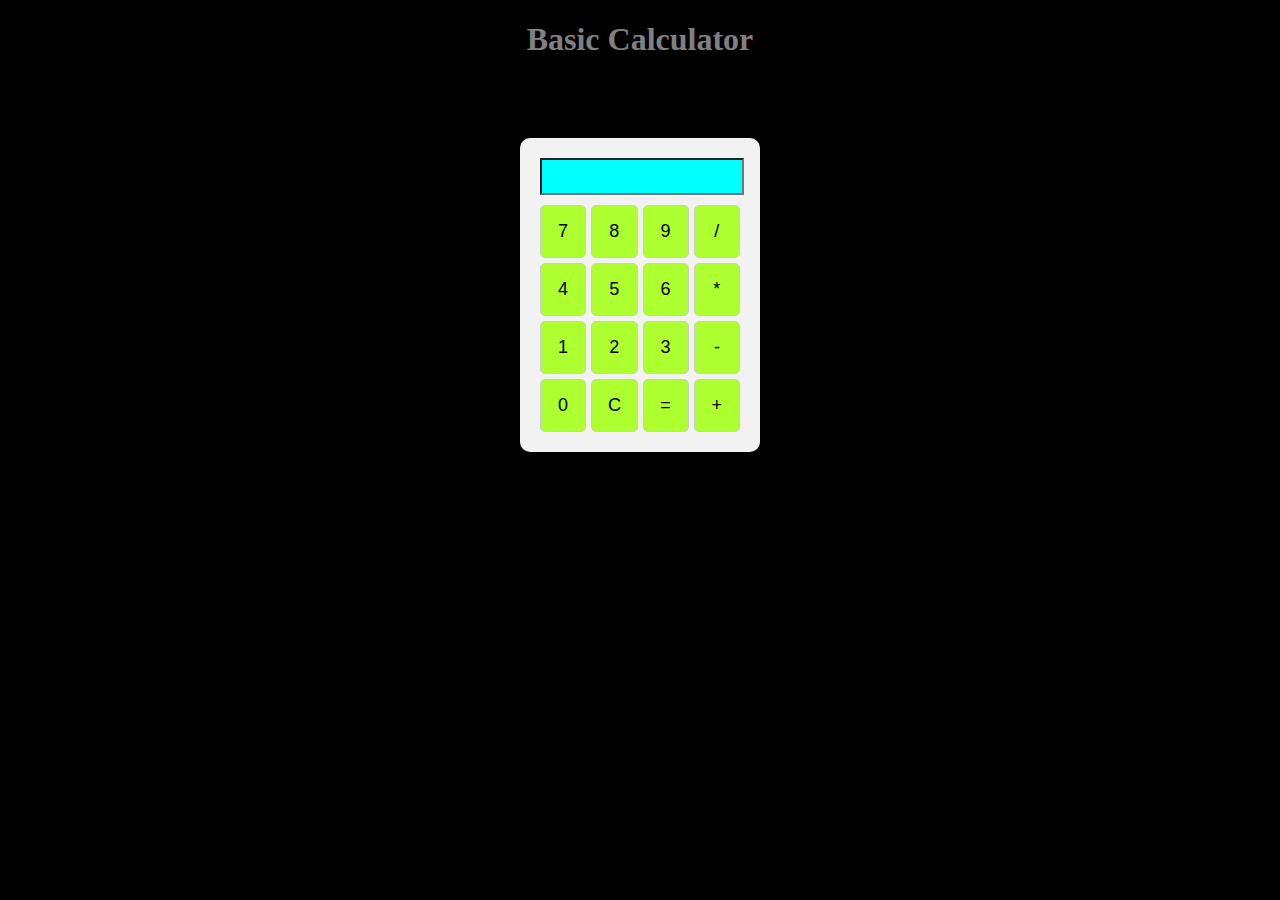
<file: basic-calculator/index.html>
<!DOCTYPE html>
<html lang="en">
<head>
  <meta charset="UTF-8">
  <meta name="viewport" content="width=device-width, initial-scale=1.0">
  <title>Basic Calculator</title>
  <link rel="stylesheet" type="text/css" href="style.css">
</head>
<body style="background-color: black;">
  <h1 style="color: gray;">Basic Calculator</h1>
  <div class="calculator">
    <input type="text" class="display" name="display" readonly>
    <div class="keys">
      <button class="key">7</button>
      <button class="key">8</button>
      <button class="key">9</button>
      <button class="operator">/</button>
      <button class="key">4</button>
      <button class="key">5</button>
      <button class="key">6</button>
      <button class="operator">*</button>
      <button class="key">1</button>
      <button class="key">2</button>
      <button class="key">3</button>
      <button class="operator">-</button>
      <button class="key">0</button>
      <button class="clear">C</button>
      <button class="calculate">=</button>
      <button class="operator">+</button>
    </div>
  </div>
  <script type="text/javascript" src="script.js"></script>
</body>
</html>
</file>
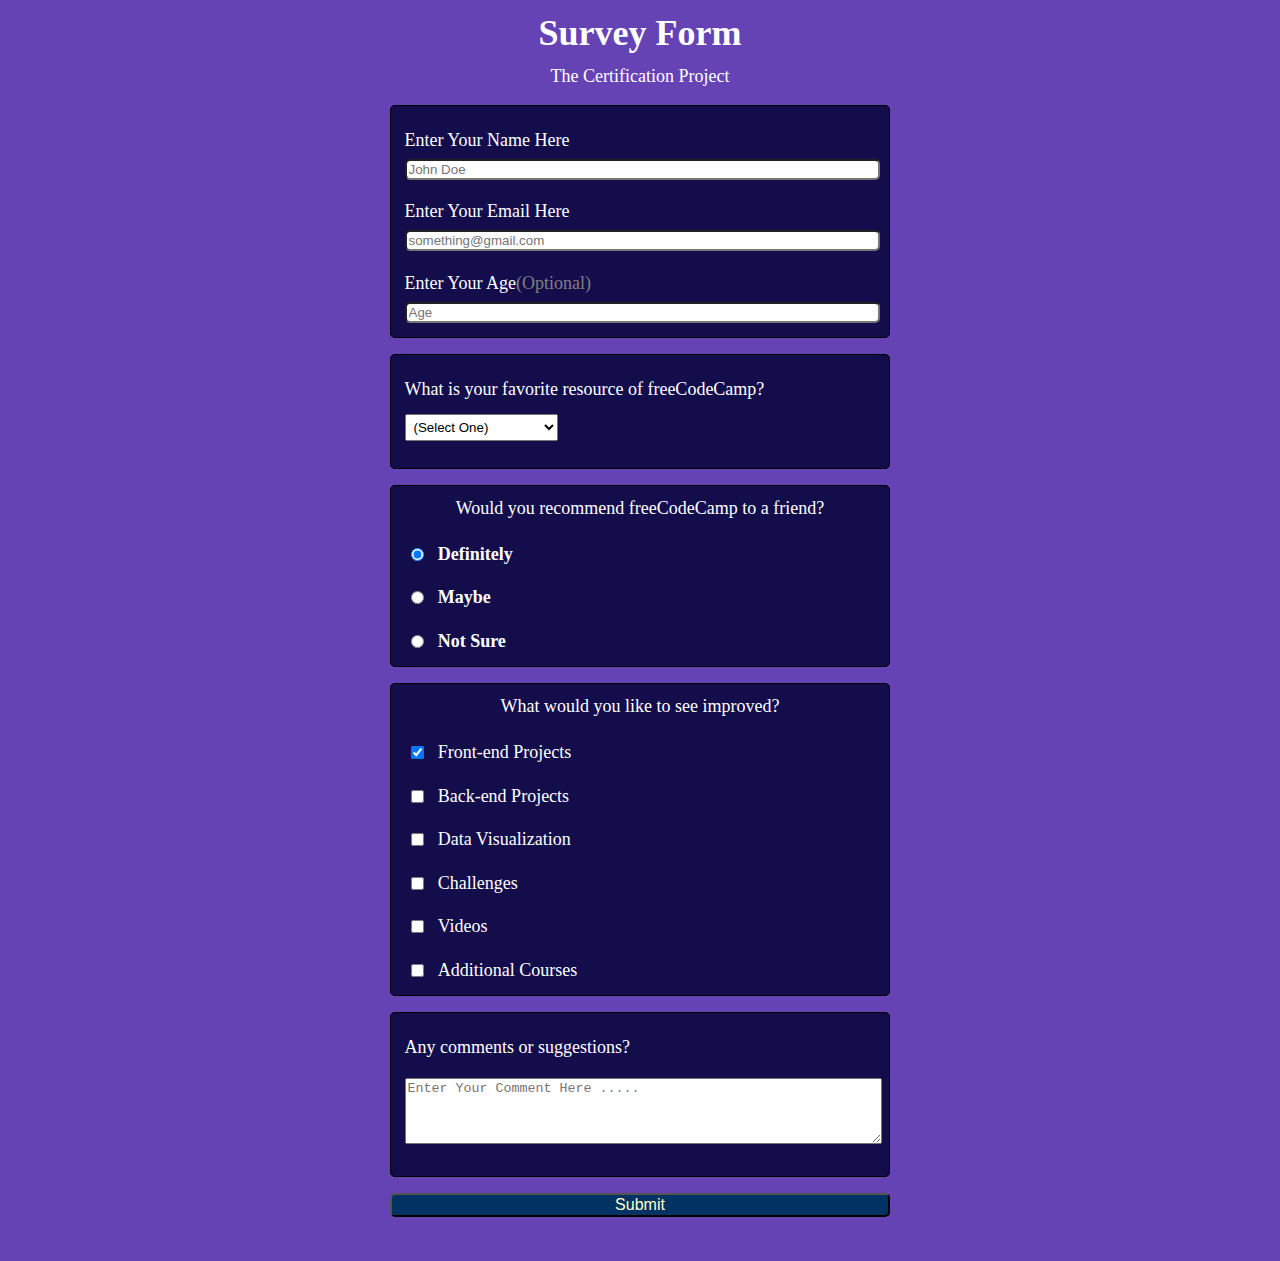
<file: fcc-survey-form/index.html>
<!DOCTYPE html>
<html lang="en">
<head>
	<meta charset="UTF-8">
	<meta name="viewport" content="width=device-width, initial-scale=1.0">
	<title>Survey Form</title>
  <link rel='stylesheet' type='text/css' href='styles.css'></link>
</head>
<body>
  <h1 id='title'>Survey Form</h1>
  <p id='description'>The Certification Project</p>
  <form id='survey-form'>
    <fieldset>
      <label for='name' id='name-label'>Enter Your Name Here<input id='name' type='text' placeholder='John Doe' required/></label>
      <label for='email' id='email-label'>Enter Your Email Here<input id='email' type='email' placeholder='something@gmail.com' required/></label>
      <label for='number' id='number-label'>Enter Your Age<span id='optional'>(Optional)</span><input type='number' id='number' min='13' max='100' placeholder='Age'/></label>
    </fieldset>
    <fieldset>
      <label>What is your favorite resource of freeCodeCamp?
        <select id='dropdown' required>
          <option value=''>(Select One)</option>
          <option value='1'>YouTube Lectures</option>
          <option value='2'>Blogs</option>
          <option value='3'>Certification Projects</option>
          <option value='4'>Poadcasts</option>
        </select>
      </label>
    </fieldset>
    <fieldset>
      <p>Would you recommend freeCodeCamp to a friend?</p>
      <label for='Definitely'>
        <input id='Definitely' name='recommendation' value='definitely' type='radio' checked/>
        <b>Definitely</b>
      </label>
      <label for='Maybe'>
        <input id='Maybe' value='maybe' name='recommendation' type='radio' />
        <b>Maybe</b>
      </label>
      <label for='Not-Sure'>
        <input id='Not-Sure' value='unsure' name='recommendation' type='radio' />
        <b>Not Sure</b>
      </label>
    </fieldset>
    <fieldset>
      <p>What would you like to see improved?</p>
      <label class="container">
        <input name='improve' type="checkbox" checked value='frontend -projects'>
        <span class="checkmark">Front-end Projects</span>
      </label>
      <label class="container">
        <input name='improve' type="checkbox" value='backend-projects'>
        <span class="checkmark">Back-end Projects</span>
      </label>
      <label class="container">
        <input name='improve' type="checkbox" value='data-visualization'>
        <span class="checkmark">Data Visualization</span>
      </label>
      <label class="container">
        <input name='improve' type="checkbox" value='challenges'>
        <span class="checkmark">Challenges</span>
      </label>
      <label class="container">
        <input name='improve' type="checkbox" value='videos'>
        <span class="checkmark">Videos</span>
      </label>
      <label class="container">
        <input name='improve' type="checkbox" value='additional-courses'>
        <span class="checkmark">Additional Courses</span>
      </label>
    </fieldset>
    <fieldset>
      <label>Any comments or suggestions?</label>
      <textarea rows='4' cols='30' placeholder='Enter Your Comment Here .....'></textarea>
    </fieldset>
    <input type="submit" id='submit' value="Submit" />
  </form>	
</body>
</html>
</file>
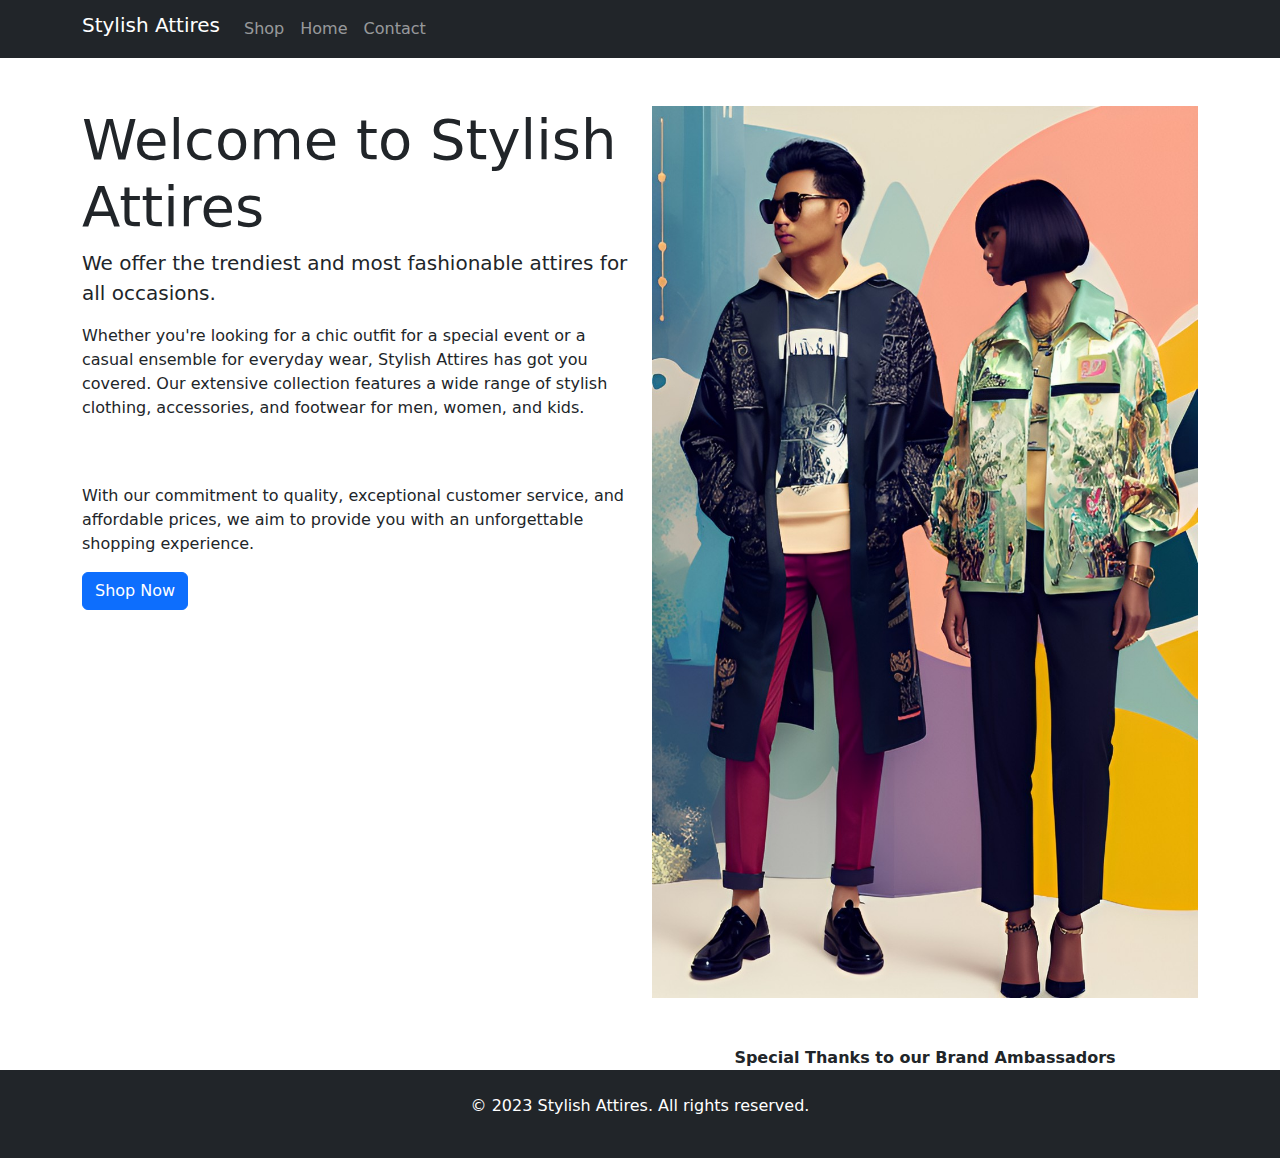
<file: homepage.html>
<!DOCTYPE html>
<html lang="en">

<head>
  <meta charset="UTF-8">
  <meta name="viewport" content="width=device-width, initial-scale=1.0">
  <title>Stylish Attires - Homepage</title>
  <!-- Bootstrap CSS -->
  <link href="https://cdn.jsdelivr.net/npm/bootstrap@5.3.0/dist/css/bootstrap.min.css" rel="stylesheet">
</head>

<body>
  <header>
    <nav class="navbar navbar-expand-lg navbar-dark bg-dark">
      <div class="container">
        <h2 class="navbar-brand" >Stylish Attires</h2>
        <button class="navbar-toggler" type="button" data-bs-toggle="collapse" data-bs-target="#navbarNav"
          aria-controls="navbarNav" aria-expanded="false" aria-label="Toggle navigation">
          <span class="navbar-toggler-icon"></span>
        </button>
        <div class="collapse navbar-collapse" id="navbarNav">
          <ul class="navbar-nav ml-auto">
            <li class="nav-item">
              <a class="nav-link" href="newebsite.html" target="_blank">Shop</a>
            </li>
            <li class="nav-item">
              <a class="nav-link" href="homepage.html">Home</a>
            </li>
            <li class="nav-item">
              <a class="nav-link" href="ContactPage.html" target="_blank">Contact</a>
            </li>
          </ul>
        </div>
      </div>
    </nav>
  </header>

  <main>
    <section class="py-5">
      <div class="container">
        <div class="row">
          <div class="col-lg-6">
            <h1 class="display-4">Welcome to Stylish Attires</h1>
            <p class="lead">We offer the trendiest and most fashionable attires for all occasions.</p>
            <p>Whether you're looking for a chic outfit for a special event or a casual ensemble for everyday wear,
              Stylish Attires has got you covered. Our extensive collection features a wide range of stylish clothing,
              accessories, and footwear for men, women, and kids.</p><br><br>
            <p>With our commitment to quality, exceptional customer service, and affordable prices, we aim to provide
              you with an unforgettable shopping experience.</p>
            <a href="newebsite.html" target="_blank" class="btn btn-primary">Shop Now</a>
          </div>
          <div class="col-lg-6">
            <img src="BetterLogo.jpg" alt="Stylish Attires" class="img-fluid">
          </div>
        </div>
      </div>
    </section>
    <div class="container text-center">
      <div class="row">
      <div class="col"></div>
      <div class="col">
        <b>Special Thanks to our Brand Ambassadors   </b>
      </div>
    </div>
  </div>
  </main>

  <footer class="bg-dark text-white py-4">
    <div class="container text-center">
      <p>&copy; 2023 Stylish Attires. All rights reserved.</p>
    </div>
  </footer>

  <!-- Bootstrap JS -->
  <script src="https://cdn.jsdelivr.net/npm/bootstrap@5.3.0/dist/js/bootstrap.bundle.min.js"></script>
</body>

</html>
</file>
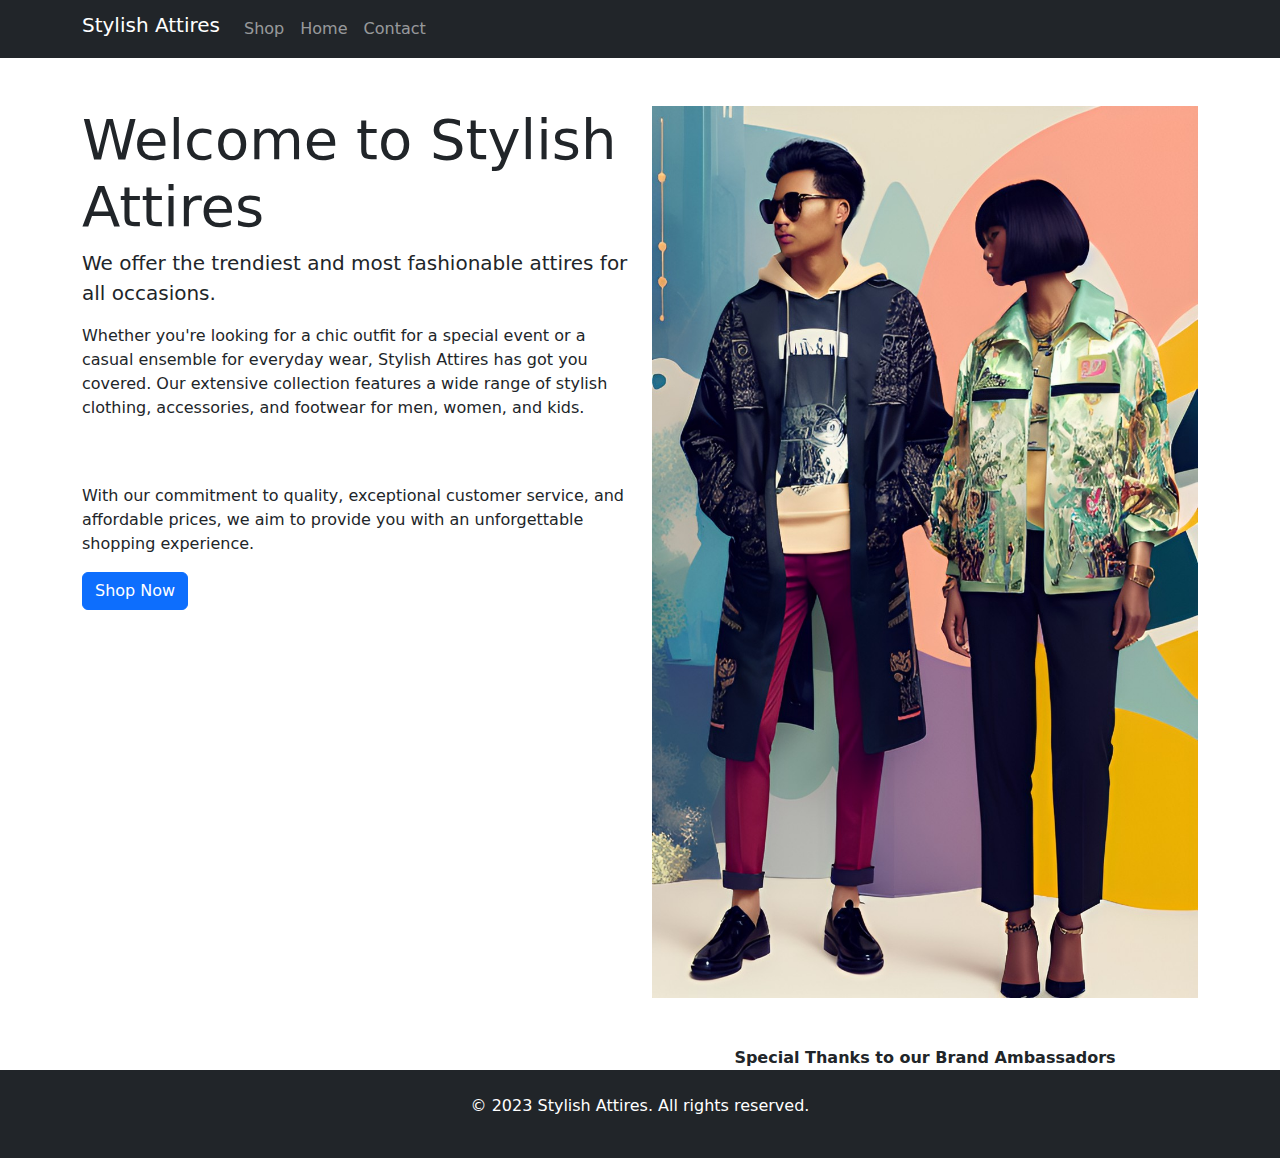
<file: shopping-website-layout/homepage.html>
<!DOCTYPE html>
<html lang="en">

<head>
  <meta charset="UTF-8">
  <meta name="viewport" content="width=device-width, initial-scale=1.0">
  <title>Stylish Attires - Homepage</title>
  <!-- Bootstrap CSS -->
  <link href="https://cdn.jsdelivr.net/npm/bootstrap@5.3.0/dist/css/bootstrap.min.css" rel="stylesheet">
</head>

<body>
  <header>
    <nav class="navbar navbar-expand-lg navbar-dark bg-dark">
      <div class="container">
        <h2 class="navbar-brand" >Stylish Attires</h2>
        <button class="navbar-toggler" type="button" data-bs-toggle="collapse" data-bs-target="#navbarNav"
          aria-controls="navbarNav" aria-expanded="false" aria-label="Toggle navigation">
          <span class="navbar-toggler-icon"></span>
        </button>
        <div class="collapse navbar-collapse" id="navbarNav">
          <ul class="navbar-nav ml-auto">
            <li class="nav-item">
              <a class="nav-link" href="index.html" target="_blank">Shop</a>
            </li>
            <li class="nav-item">
              <a class="nav-link" href="homepage.html">Home</a>
            </li>
            <li class="nav-item">
              <a class="nav-link" href="ContactPage.html" target="_blank">Contact</a>
            </li>
          </ul>
        </div>
      </div>
    </nav>
  </header>

  <main>
    <section class="py-5">
      <div class="container">
        <div class="row">
          <div class="col-lg-6">
            <h1 class="display-4">Welcome to Stylish Attires</h1>
            <p class="lead">We offer the trendiest and most fashionable attires for all occasions.</p>
            <p>Whether you're looking for a chic outfit for a special event or a casual ensemble for everyday wear,
              Stylish Attires has got you covered. Our extensive collection features a wide range of stylish clothing,
              accessories, and footwear for men, women, and kids.</p><br><br>
            <p>With our commitment to quality, exceptional customer service, and affordable prices, we aim to provide
              you with an unforgettable shopping experience.</p>
            <a href="newebsite.html" target="_blank" class="btn btn-primary">Shop Now</a>
          </div>
          <div class="col-lg-6">
            <img src="BetterLogo.jpg" alt="Stylish Attires" class="img-fluid">
          </div>
        </div>
      </div>
    </section>
    <div class="container text-center">
      <div class="row">
      <div class="col"></div>
      <div class="col">
        <b>Special Thanks to our Brand Ambassadors   </b>
      </div>
    </div>
  </div>
  </main>

  <footer class="bg-dark text-white py-4">
    <div class="container text-center">
      <p>&copy; 2023 Stylish Attires. All rights reserved.</p>
    </div>
  </footer>

  <!-- Bootstrap JS -->
  <script src="https://cdn.jsdelivr.net/npm/bootstrap@5.3.0/dist/js/bootstrap.bundle.min.js"></script>
</body>

</html>
</file>
<file: basic-calculator/style.css>
h1{
  display: flex;
  flex-wrap: wrap;
  justify-content: center;
  align-items: center;
}

.calculator {
  width: 200px;
  margin: 80px auto;
  padding: 20px;
  background-color: #f2f2f2;
  border-radius: 10px;
}

.display {
  width: 100%;
  margin-bottom: 10px;
  padding: 10px 0px 0px;
  font-size: 20px;
  background-color: cyan;
  text-align: center;
}

.keys {
  display: grid;
  grid-template-columns: repeat(4, 1fr);
  gap: 5px;
}

.key,
.operator,
.clear,
.calculate {
  width: 100%;
  padding: 15px;
  font-size: 18px;
  background-color: greenyellow;
  border: 1px solid #ccc;
  border-radius: 5px;
  cursor: pointer;
}

.key:hover,
.operator:hover,
.clear:hover,
.calculate:hover {
  background-color: darkgreen;
}
</file>
<file: fcc-survey-form/styles.css>
body {
  background-color: #6643b5;
  font-size: 18px;
}

h1,
p {
  color: white;
  margin: 0.2em 0;
  text-align:center;
  padding: 0.1em 0;
}

form {
  width: 60vw;
  max-width: 500px;
  min-width: 300px;
  margin: 0 auto;
  padding-bottom: 2em;
}

input,
label,
select {
  display: block;
}

fieldset {
  margin: 1rem 0;
  background-color: rgba(0,0,50,80%);
  border-radius: 5px;
  border: 1px solid;
}

input {
  width: 100%;
  margin-top: 0.5rem;
  height: 4%;
  border-radius: 5px;
}

label {
  color: white;
  padding: 1em 0.2em 0.2rem 0;
}
select {
  padding: 0.3em;
  margin: 1em 0;  
}

#optional {
  color: grey;
}

input[name='recommendation'],
input[type='checkbox'] {
  width: unset;
  display: inline;
  vertical-align: middle;
  margin: 0 auto;
  margin-left: 0.5em;
}

b,
.checkmark {
  vertical-align: middle;
  padding-left: 0.5em;
}

#submit {
  font-size: 16px;
  background-color: rgb(0,50,100);
  color: rgb(255,255,200);
}

#submit:hover {
  color: rgb(0,50,100);
  background-color: rgb(0, 255, 127);
  border: 2px solid black;
  border-radius: 8px;
}

textarea {
  width: 100%;
  margin: 1rem 0;
}
</file>
